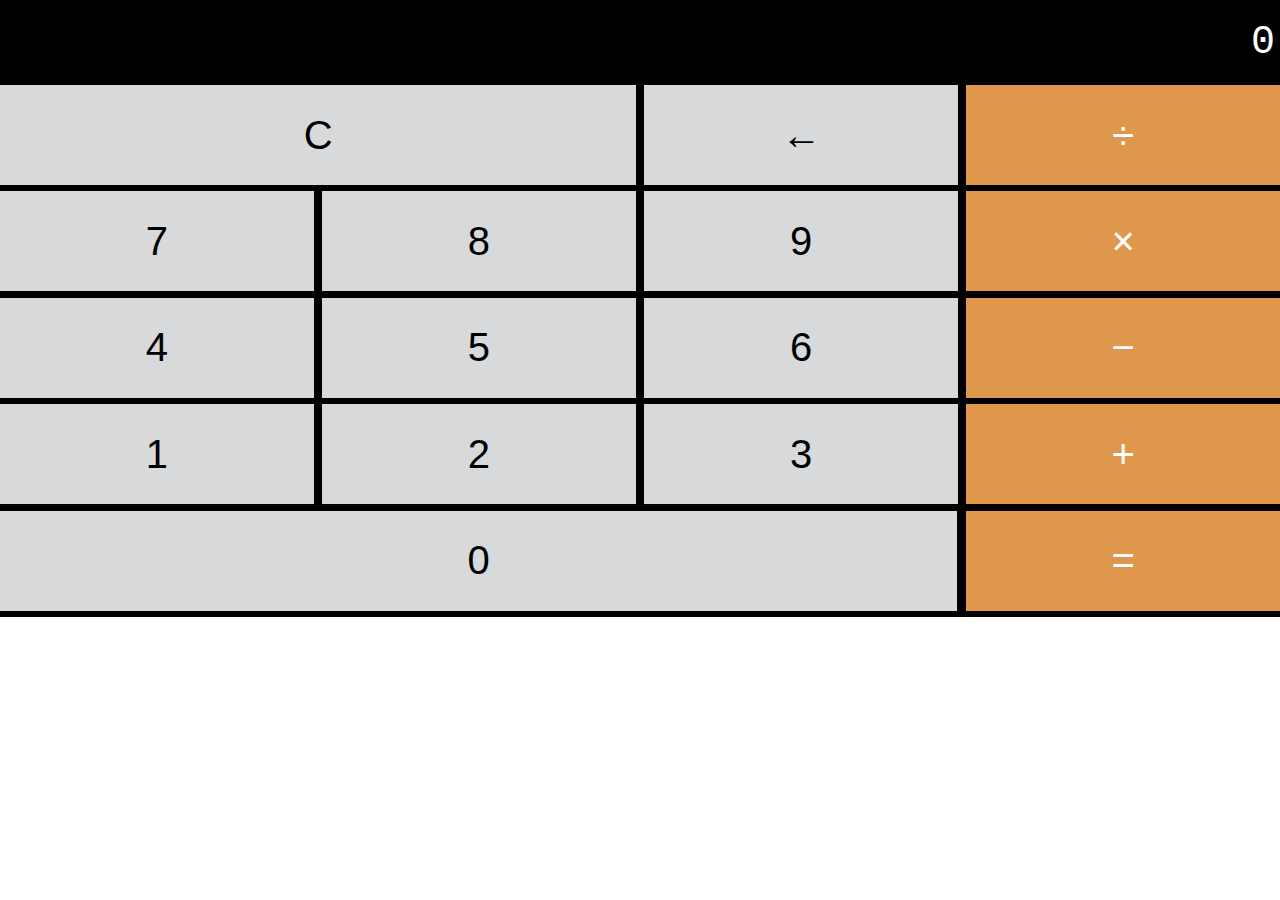
<file: Calculator/index.html>
<!DOCTYPE html>
<html lang="en">
<head>
    <meta charset="UTF-8">
    <meta http-equiv="X-UA-Compatible" content="IE=edge">
    <meta name="viewport" content="width=device-width, initial-scale=1.0">
    <title>Calculator</title>
    <link rel="stylesheet" href="styles.css"> </head>
</head>
<body>
    <div class=wrapper>
        <section class="screen">
            0
        </section>
        <section class="calc-buttons">
            
                <div class="calc-button-row">
                    <button class="calc-button double">C</button>
                    <button class="calc-button">&larr;</button>
                    <button class="calc-button">&#247;</button>
                </div>
                <div class="calc-button-row">
                    <button class="calc-button">7</button>
                    <button class="calc-button">8</button>
                    <button class="calc-button">9</button>
                    <button class="calc-button">&#215;</button>
                </div>
                <div class="calc-button-row">
                    <button class="calc-button">4</button>
                    <button class="calc-button">5</button>
                    <button class="calc-button">6</button>
                    <button class="calc-button">&#8722;</button>
                </div>
                <div class="calc-button-row">
                    <button class="calc-button">1</button>
                    <button class="calc-button">2</button>
                    <button class="calc-button">3</button>
                    <button class="calc-button">&#43;</button>
                </div>
                <div class="calc-button-row">
                    <button class="calc-button triple">0</button>
                    <button class="calc-button">&equals;</button>
                </div>

        </section>        
    </div>
</body>
</html>
</file>
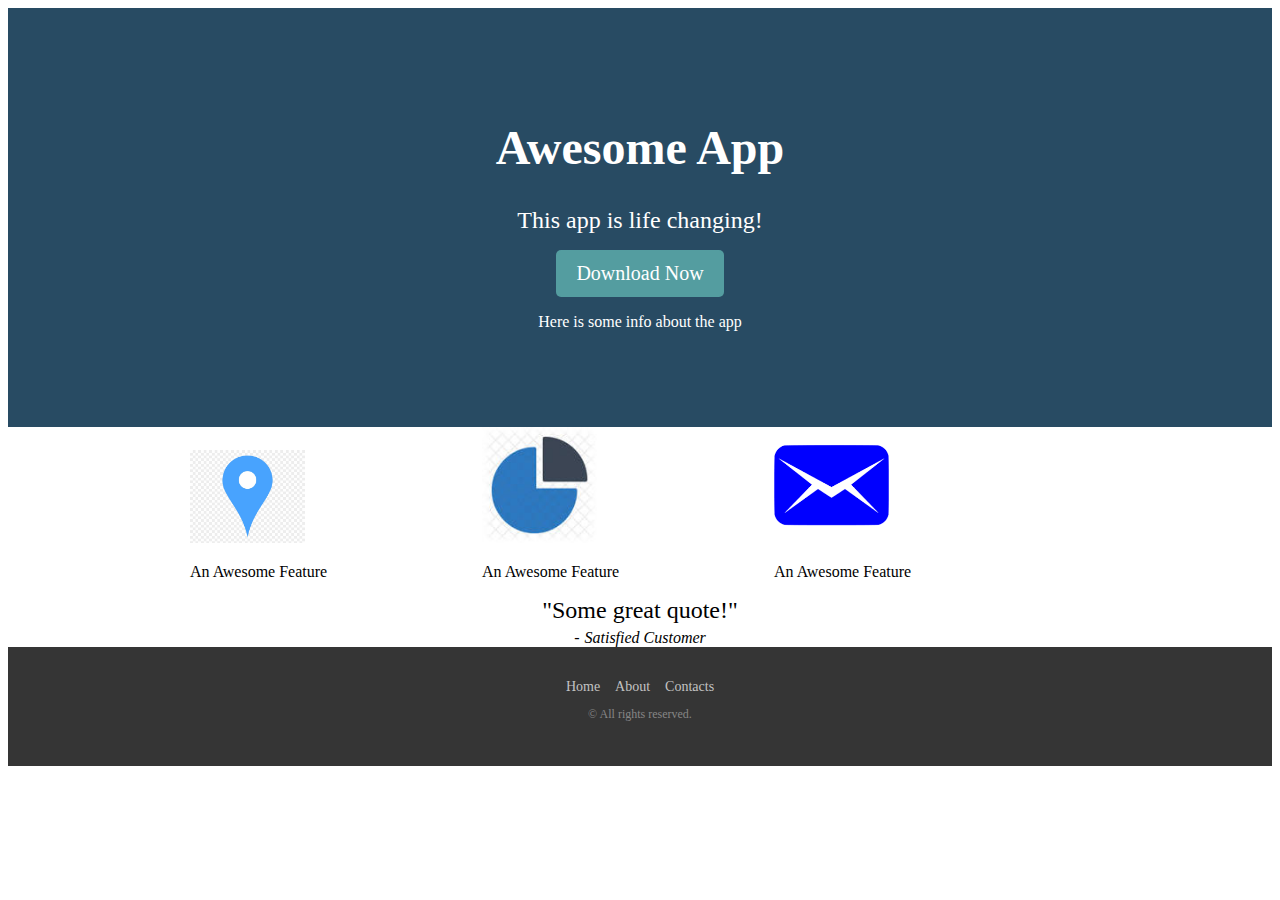
<file: first/index.html>
<!DOCTYPE html>
<html lang="en">
<head>
    <meta charset="UTF-8">
    <meta http-equiv="X-UA-Compatible" content="IE=edge">
    <meta name="viewport" content="width=device-width, initial-scale=1.0">
               <title>My Landing Page</title>
    <link rel="stylesheet" href="styles.css">
    <script src="https://ajax.googleapis.com/ajax/libs/jquery/3.6.0/jquery.min.js"></script>
    <script src="animate.js"></script>
</head>

<header>
    <div class="container">
            <h1>Awesome App</h1>
            <h2>This app is life changing!</h2>
            <a class="btn">Download Now</a>
            <p> Here is some info about the app</p>
    </div>   
    <div class="submenu">
        <a href="#">Link 1</a>
        <a href="#">Link 2</a>
    </div> 
</header>

<section class="features">
    
    <div class="container">
        
        <div class="feature">
            <img src="blue-pin-images.png" alt=""/>
            <p> An Awesome Feature</p>
        </div>

        <div class="feature">
            <img src="blue-chart-images.png" alt=""/>
            <p> An Awesome Feature</p>
        </div>

        <div class="feature">
            <img src="blue-msg-images.png" alt=""/>
            <p> An Awesome Feature</p>
        </div>
    
    </div>

</section>

<section class="quote">
    <blockquote class="container">
        <p>"Some great quote!"</p>
        <cite>Satisfied Customer</cite>
    </blockquote>
</section>

<footer>
    <div class="container">
        <ul>
            <li><a href="#">Home</a></li>
            <li><a href="#">About</a></li>
            <li><a href="#">Contacts</a></li>
        </ul>
        <p>&copy; All rights reserved.</p>
    </div>
</footer>

<body>
    
</body>
</html>
</file>
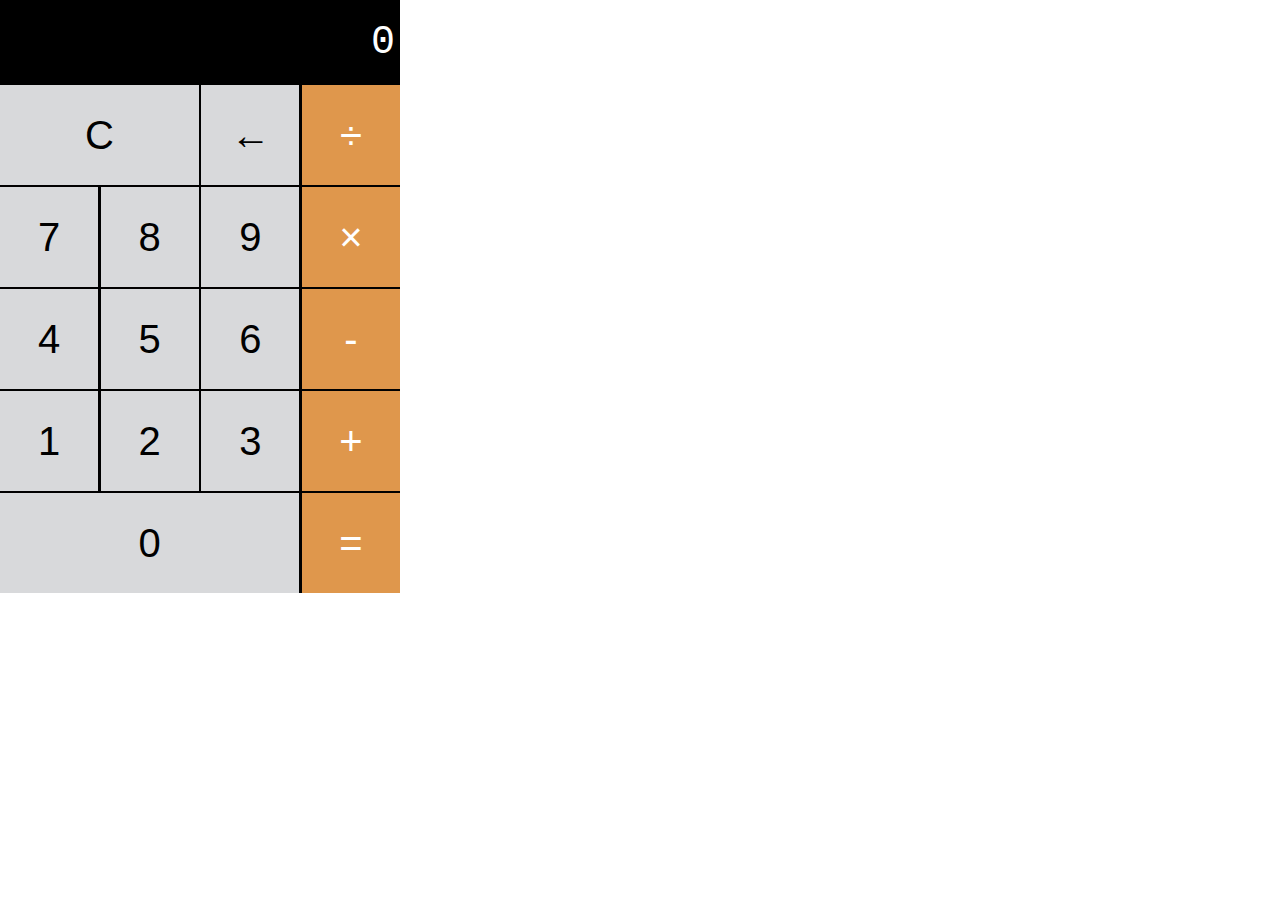
<file: Calculator/5-github/5-github/end/calculator.html>
<!DOCTYPE html>
<html lang="en">
<head>
    <meta charset="UTF-8">
    <title>Calculator</title>
    <link rel="stylesheet" href="css/calculator.css">
</head>
<body>
    <div class="wrapper">
        <section class="screen">
        0
        </section>
    
        <section class="calc-buttons">
            <div class="calc-button-row">
                <button class="calc-button double ">C</button>
                <button class="calc-button">&larr;</button>
                <button class="calc-button">&divide;</button>
            </div>
            <div class="calc-button-row">
                <button class="calc-button">7</button>
                <button class="calc-button">8</button>
                <button class="calc-button">9</button>
                <button class="calc-button">&times;</button>
            </div>
            <div class="calc-button-row">
                <button class="calc-button">4</button>
                <button class="calc-button">5</button>
                <button class="calc-button">6</button>
                <button class="calc-button">-</button>
            </div>
            <div class="calc-button-row">
                <button class="calc-button">1</button>
                <button class="calc-button">2</button>
                <button class="calc-button">3</button>
                <button class="calc-button">&plus;</button>
            </div>
            <div class="calc-button-row">
                <button class="calc-button triple">0</button>
                <button class="calc-button">&equals;</button>
            </div>
        </section>
    </div>
</body>
</html>
</file>
<file: Calculator/styles.css>
html {
    box-sizing: border-box;
}
*, *:before, *:after {
    box-sizing: inherit;
}
body {
  padding: 0;
  margin: 0;
}
.wrapper {
    display: flex;
    flex-flow: column nowrap;
    background-color: black;
    color: aliceblue;
}

.screen {
   color: white;
   font-size: 40px;
   font-family: "Courier New", Courier, monospace;
   text-align: right;
   padding: 20px 5px;
   flex-basis: 20%;
}
.calc-buttons {
    flex-basis: 80%;
}

.calc-button-row {
    display: flex;
    align-content: stretch;
    justify-content: space-between;
    margin-bottom: 0.5%;
}

.calc-button {
    background-color: #d8d9db;
    color: black;
    height: 100px;
    flex-basis: 24.5%;
    border: none;
    border-radius: 0;
    font-size: 40px;
    cursor: pointer;
}

.calc-button:hover {
    background-color: #ebebeb;
}
.calc-button:active {
    background-color: #bbbcbe;
}
.double {
    flex-basis: 49.7%;
}
.triple {
    flex-basis: 74.8%;
}
.calc-button:last-child {
    background-color: #df974c;
    color: white;
}
.calc-button:last-child:hover {
    background-color: #dfb07e;
}

.calc-button:last-child:active {
    background-color: #dd8d37;
}
.calc-button-row:last-child {
    padding-bottom: 0;
}
</file>
<file: first/styles.css>
header {
    color: #FFFFFF;
    background-color: #284b63;
    padding: 80px 0;
    text-align: center;
}

h1 {
    font-size: 3rem;
    margin: 0 0 16px 0:
}

h2 {
    font-weight: 300;
    font-size: 1.5rem;
    margin: 0 0 16px 0;
}

.container {
    margin: 0 auto;
    padding: 0 20px 0 20px;
    max-width: 900px;
}

.btn {
    display: inline-block;
    color: white;
    font-weight: 500;
    font-size: 20px;
    background: #549da0;
    border: none;
    border-radius: 5px;
    padding: 12px 20px;
    cursor: pointer;
}

.btn:hover {
    background: #464864;
}

.submenu {
    display: none;
    left: 50%;
    transform: translate(-50%, 0);
    text-align: center;
    position: absolute;
    background-color: #549da0;
    min-width: 160px;
    border-radius: 5px;
    box-shadow: 0px 8px 16px 0px rgba(0, 0, 0, a0.2);
}

.submenu a {
    color: white;
    padding: 12px 16px;
    text-decoration: none;
    display: block;
}

.submenu a:hover {
    background-color: #468486;
}

.feature {
    width: 32%;
    display: inline-block;
    font-size: 16px;
}

.feature img {
    width: 40%;
}

blockquote {
    margin: 0;
    padding: 0;
    text-align: center;
}

blockquote p {
    margin: 0 0 5px 0;
    font-size: 24px;
}

blockquote cite {
    font-size: 16px;
    font-style: italic;
}

blockquote cite:before {
    content: '-';
    margin-right: 5px;
}

footer {
    background: #353535;
    padding: 32px 0;
    text-align: center;
    color: #868686;
    font-size: 12px;
}

footer ul {
margin: 0;
padding: 0;
list-style: none;

}

footer li {
display: inline-block;
}

footer li a {
padding: 6px;
font-size: 14px;
text-decoration: none;
color: #c3c3c3;
}
footer li a:hover {
    color: white;
}

@media screen and (max-width: 480px) {
    .btn {
        display: block;
        font-size: 18px;
    }
    
    .submenu {
        width: 100%;
        position: relative;
    }

    h1 {
        font-size: 32px;
        margin: 0 0 8px 0;
    }
    h2 {
        font-size: 18px;
    }
    section {
        padding: 25px 0 15px 0;
    } 
    .feature {
        width: 100%;
        text-align: left;
        margin: 0 0 10px 0;
        font-size: 16px;
        display: flex;
        align-items: center;
        justify-content: center;
    }
    .feature img {
        width:15%;
        min-width:60px;
        margin-right:20px;
    }
    .quote {
        padding: 30px 0;
    }
    blockquote p {
        font-size: 18px;
    }
    blockquote cite {
        font-size: 14px;
    }
    footer {
        padding: 30px 0 10px 0;
    }
    footer li {
        display: block;
        margin: 5px 0;
    }
}
</file>
<file: Calculator/5-github/5-github/end/css/calculator.css>
html {
    box-sizing: border-box;
}
*, *:before, *:after {
    box-sizing: inherit;
}
body {
  padding: 0;
  margin: 0;
}
.wrapper {
    width: 400px;
    background-color: black;
    color: white;
}
.screen {
    color: white;
    font-size: 40px;
    font-family: "Courier New", Courier, monospace;
    text-align: right;
    padding: 20px 5px;
}
.calc-button-row {
    display: flex;
    align-content: stretch;
    justify-content: space-between;
    margin-bottom: 0.5%;
}
.calc-button {
    background-color: #d8d9db;
    color: black;
    height: 100px;
    flex-basis: 24.5%;
    border: none;
    border-radius: 0;
    font-size: 40px;
    cursor: pointer;
}
.calc-button:hover {
    background-color: #ebebeb;
}
.calc-button:active {
    background-color: #bbbcbe;
}
.double {
    flex-basis: 49.7%;
}
.triple {
    flex-basis: 74.8%;
}
.calc-button:last-child {
    background-color: #df974c;
    color: white;
}
.calc-button:last-child:hover {
    background-color: #dfb07e;
}

.calc-button:last-child:active {
    background-color: #dd8d37;
}
.calc-button-row:last-child {
    padding-bottom: 0;
}
</file>
